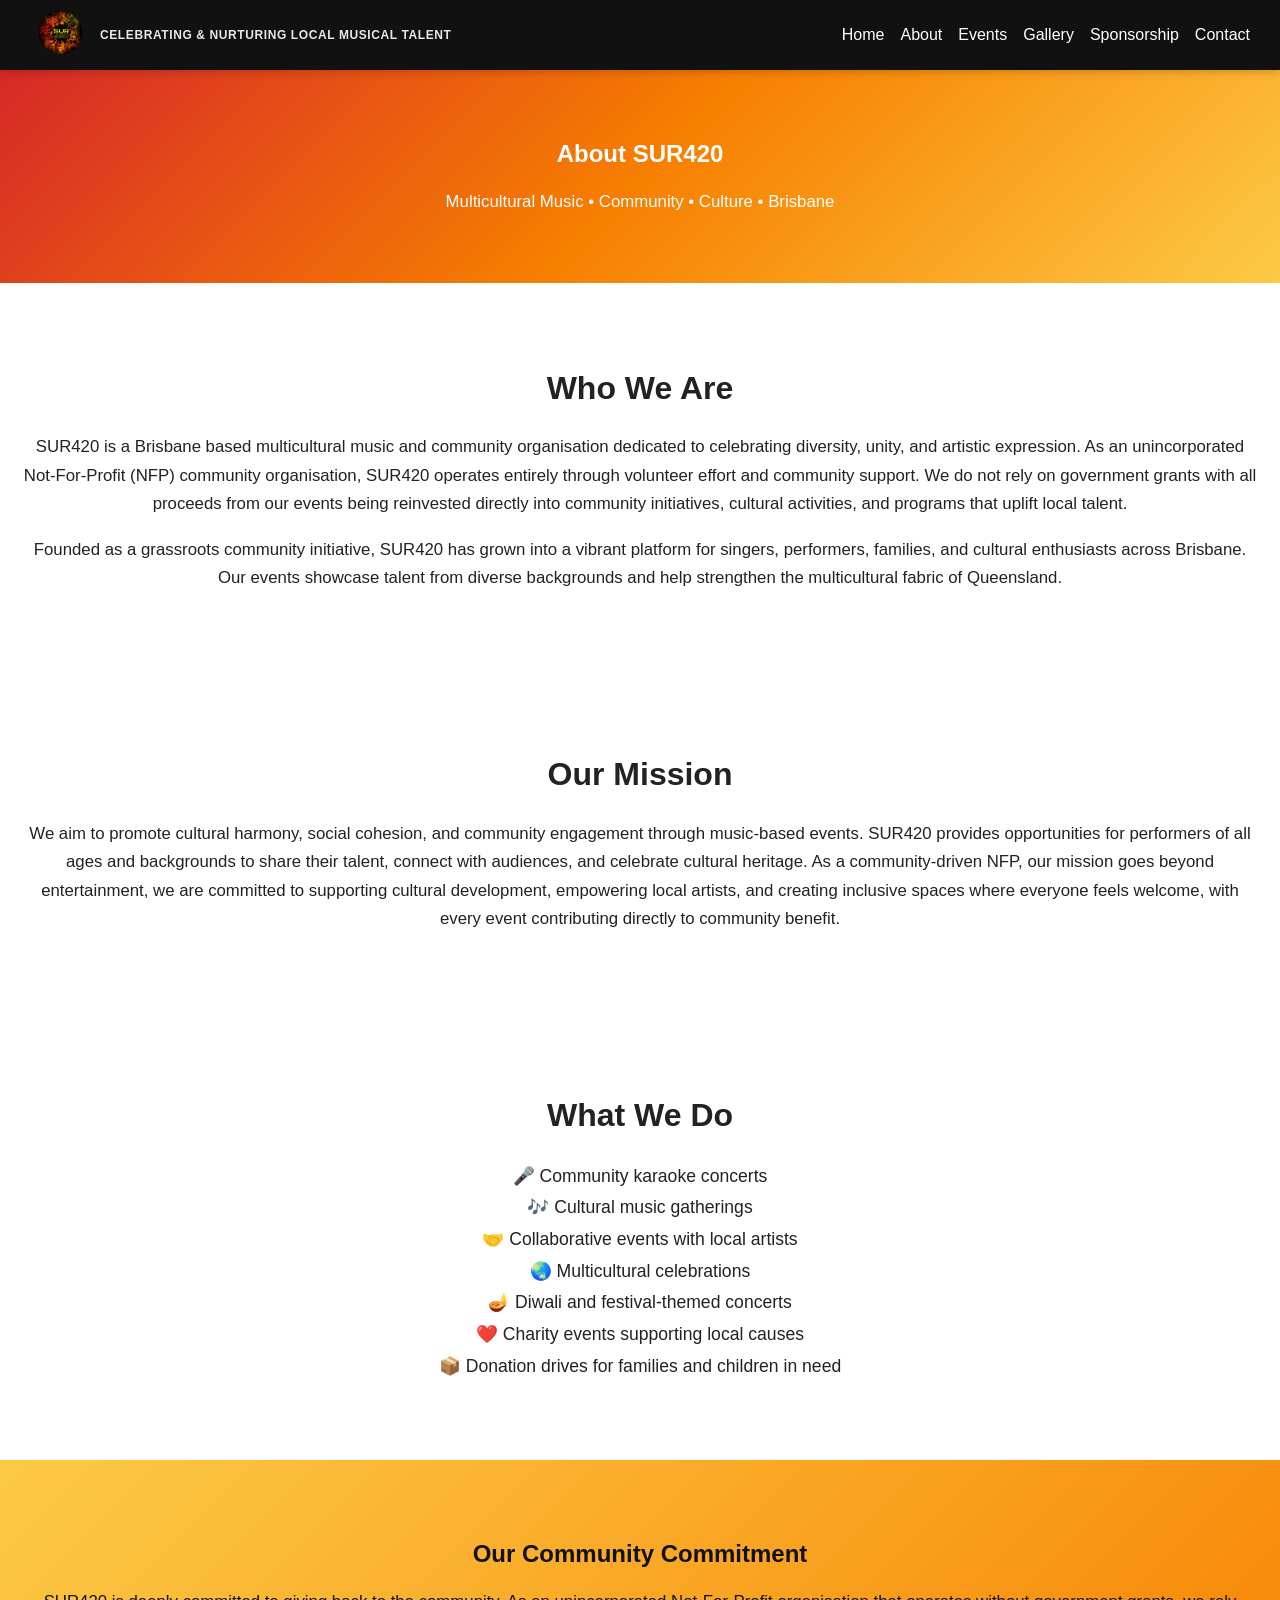
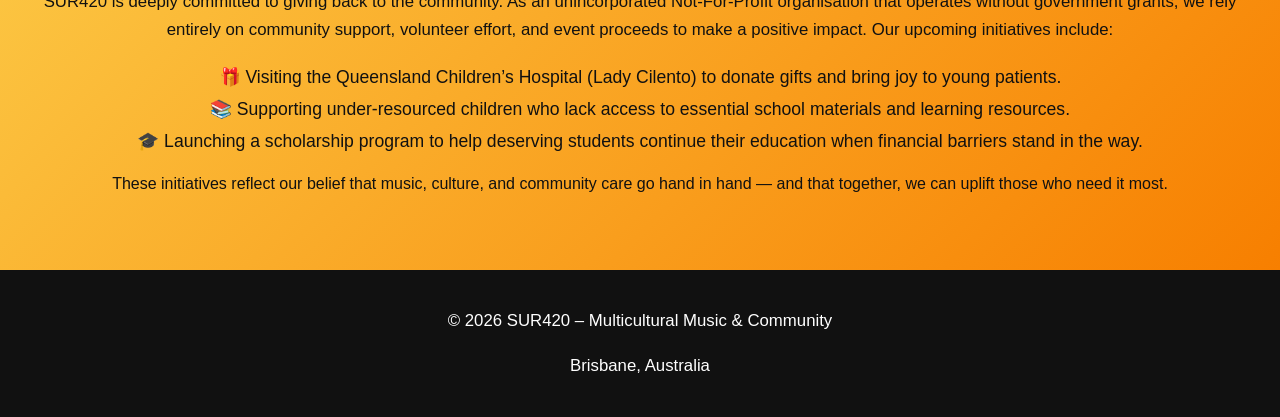
<file: about.html>
<!DOCTYPE html>
<html lang="en">
<head>
    <meta charset="UTF-8">
    <meta name="viewport" content="width=device-width, initial-scale=1.0">
    <title>About SUR420</title>
    <link rel="icon" type="image/png" href="assets/img/sur420-logo.png">
    <link rel="shortcut icon" href="assets/img/sur420-logo.png">
    <link rel="stylesheet" href="assets/css/style.css">
</head>

<body>

    <!-- Header -->
    <header class="header">
        <div class="logo-wrap">
            <div class="logo">
                <a href="index.html" class="logo-link">
                    <img src="assets/img/sur420-logo.png" alt="SUR420 Logo">
                </a>
            </div>
            <div class="tagline">Celebrating &amp; Nurturing Local Musical Talent</div>
        </div>
        <nav class="nav">
            <a href="index.html">Home</a>
            <a href="about.html">About</a>
            <a href="events.html">Events</a>
            <a href="gallery.html">Gallery</a>
            <a href="sponsorship.html">Sponsorship</a>
            <a href="contact.html">Contact</a>
        </nav>
    </header>

    <!-- Hero -->
    <section class="hero hero-small">
        <h1>About SUR420</h1>
        <p>Multicultural Music • Community • Culture • Brisbane</p>
    </section>

    <!-- Main Content -->
    <section class="section-light">
        <h2>Who We Are</h2>
        <p>
            SUR420 is a Brisbane based multicultural music and community organisation dedicated to celebrating diversity, unity, and artistic expression. As an unincorporated Not‑For‑Profit (NFP) community organisation, SUR420 operates entirely through volunteer effort and community support. We do not rely on government grants with all proceeds from our events being reinvested directly into community initiatives, cultural activities, and programs that uplift local talent.
        </p>
        <p>
            Founded as a grassroots community initiative, SUR420 has grown into a vibrant platform for singers, performers, families, and cultural enthusiasts across Brisbane. Our events showcase talent from diverse backgrounds and help strengthen the multicultural fabric of Queensland.
        </p>
    </section>

    <section class="section-light">
        <h2>Our Mission</h2>
        <p>
            We aim to promote cultural harmony, social cohesion, and community engagement through music-based events. SUR420 provides opportunities for performers of all ages and backgrounds to share their talent, connect with audiences, and celebrate cultural heritage.

            As a community-driven NFP, our mission goes beyond entertainment, we are committed to supporting cultural development, empowering local artists, and creating inclusive spaces where everyone feels welcome, with every event contributing directly to community benefit.
        </p>
    </section>

    <section class="section-light">
        <h2>What We Do</h2>
        <ul class="about-list">
            <li>🎤 Community karaoke concerts</li>
            <li>🎶 Cultural music gatherings</li>
            <li>🤝 Collaborative events with local artists</li>
            <li>🌏 Multicultural celebrations</li>
            <li>🪔 Diwali and festival-themed concerts</li>
            <li>❤️ Charity events supporting local causes</li>
            <li>📦 Donation drives for families and children in need</li>
        </ul>
    </section>

    <section class="section-gradient">
        <h2>Our Community Commitment</h2>
        <p>
            SUR420 is deeply committed to giving back to the community. As an unincorporated Not‑For‑Profit organisation that operates without government grants, we rely entirely on community support, volunteer effort, and event proceeds to make a positive impact.

            Our upcoming initiatives include:
            <ul class="about-list">
            <li>🎁 Visiting the Queensland Children’s Hospital (Lady Cilento) to donate gifts and bring joy to young patients.</li>
            <li>📚 Supporting under‑resourced children who lack access to essential school materials and learning resources.</li>
            <li>🎓 Launching a scholarship program to help deserving students continue their education when financial barriers stand in the way.</li>
        </ul>
            
            These initiatives reflect our belief that music, culture, and community care go hand in hand — and that together, we can uplift those who need it most.
        </p>
    </section>

    <!-- Footer -->
    <footer class="footer">
        <p>© 2026 SUR420 – Multicultural Music & Community</p>
        <p>Brisbane, Australia</p>
    </footer>

</body>
</html>
</file>
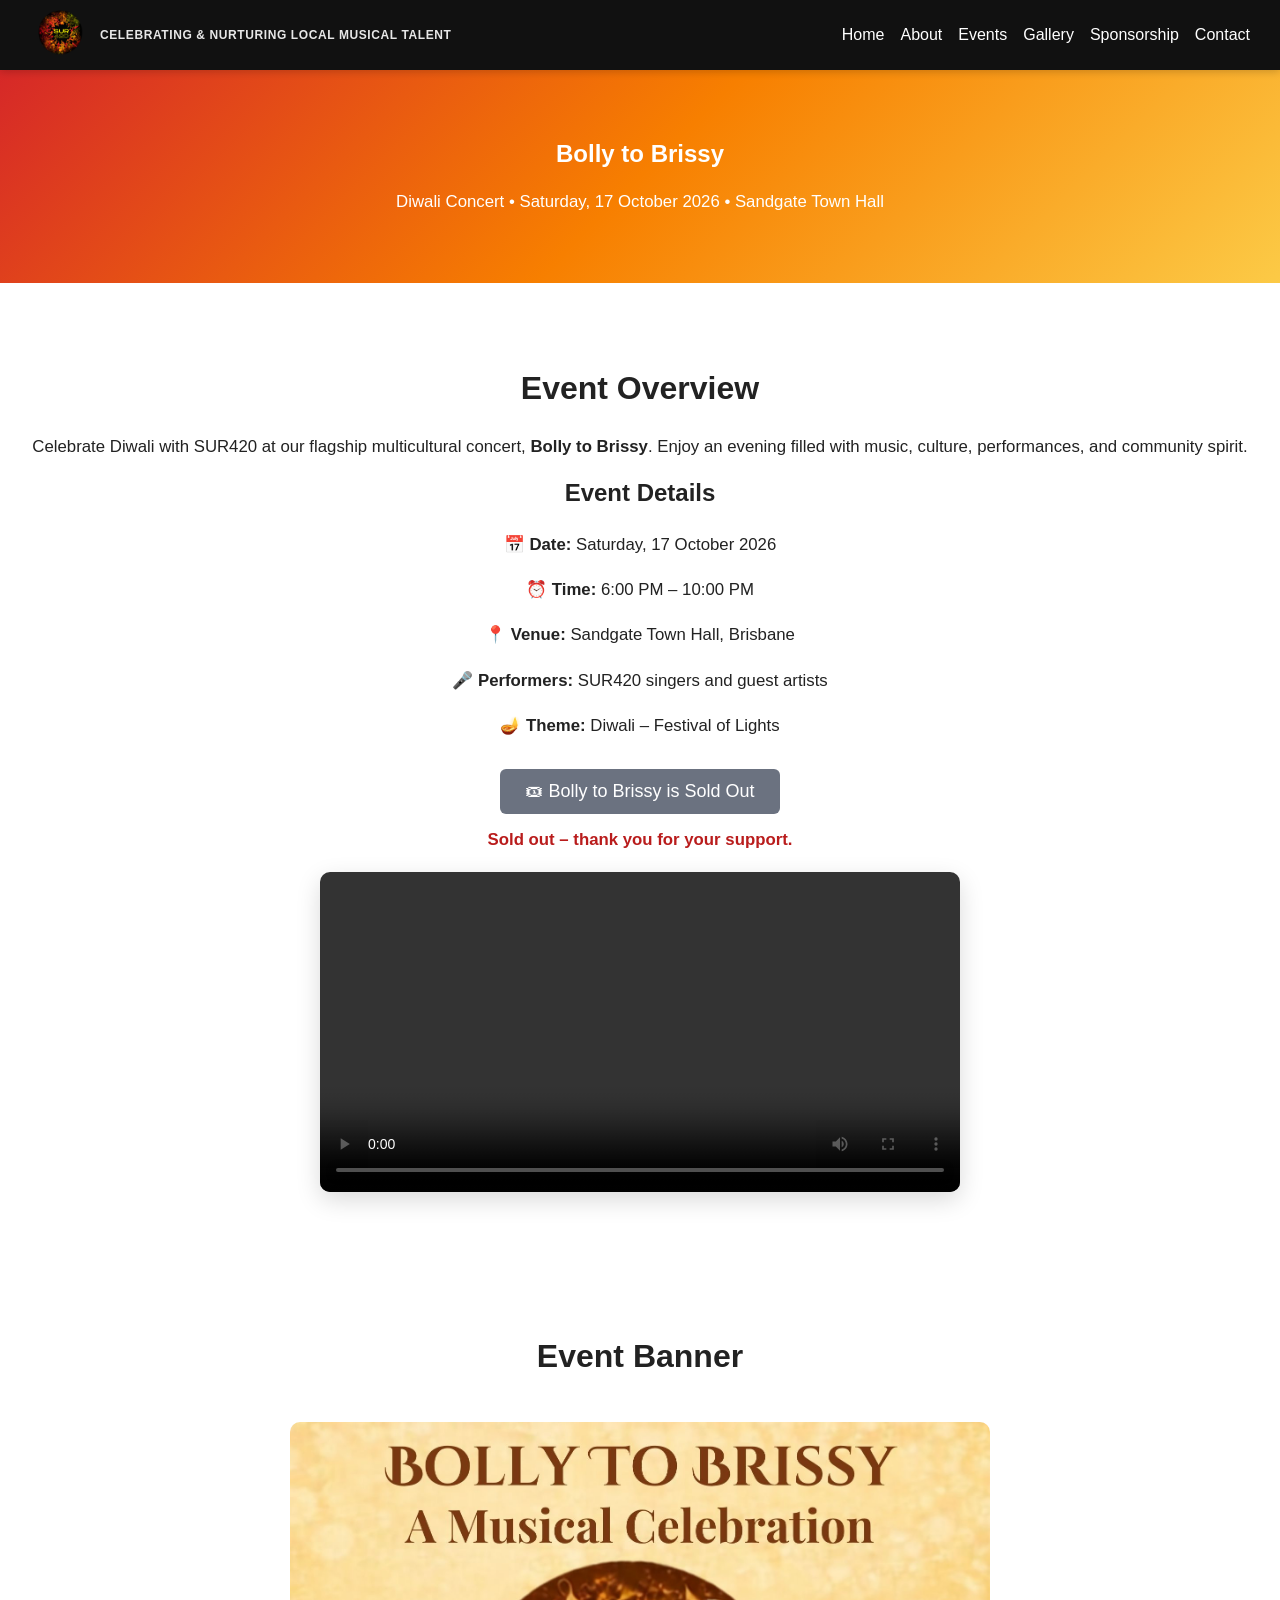
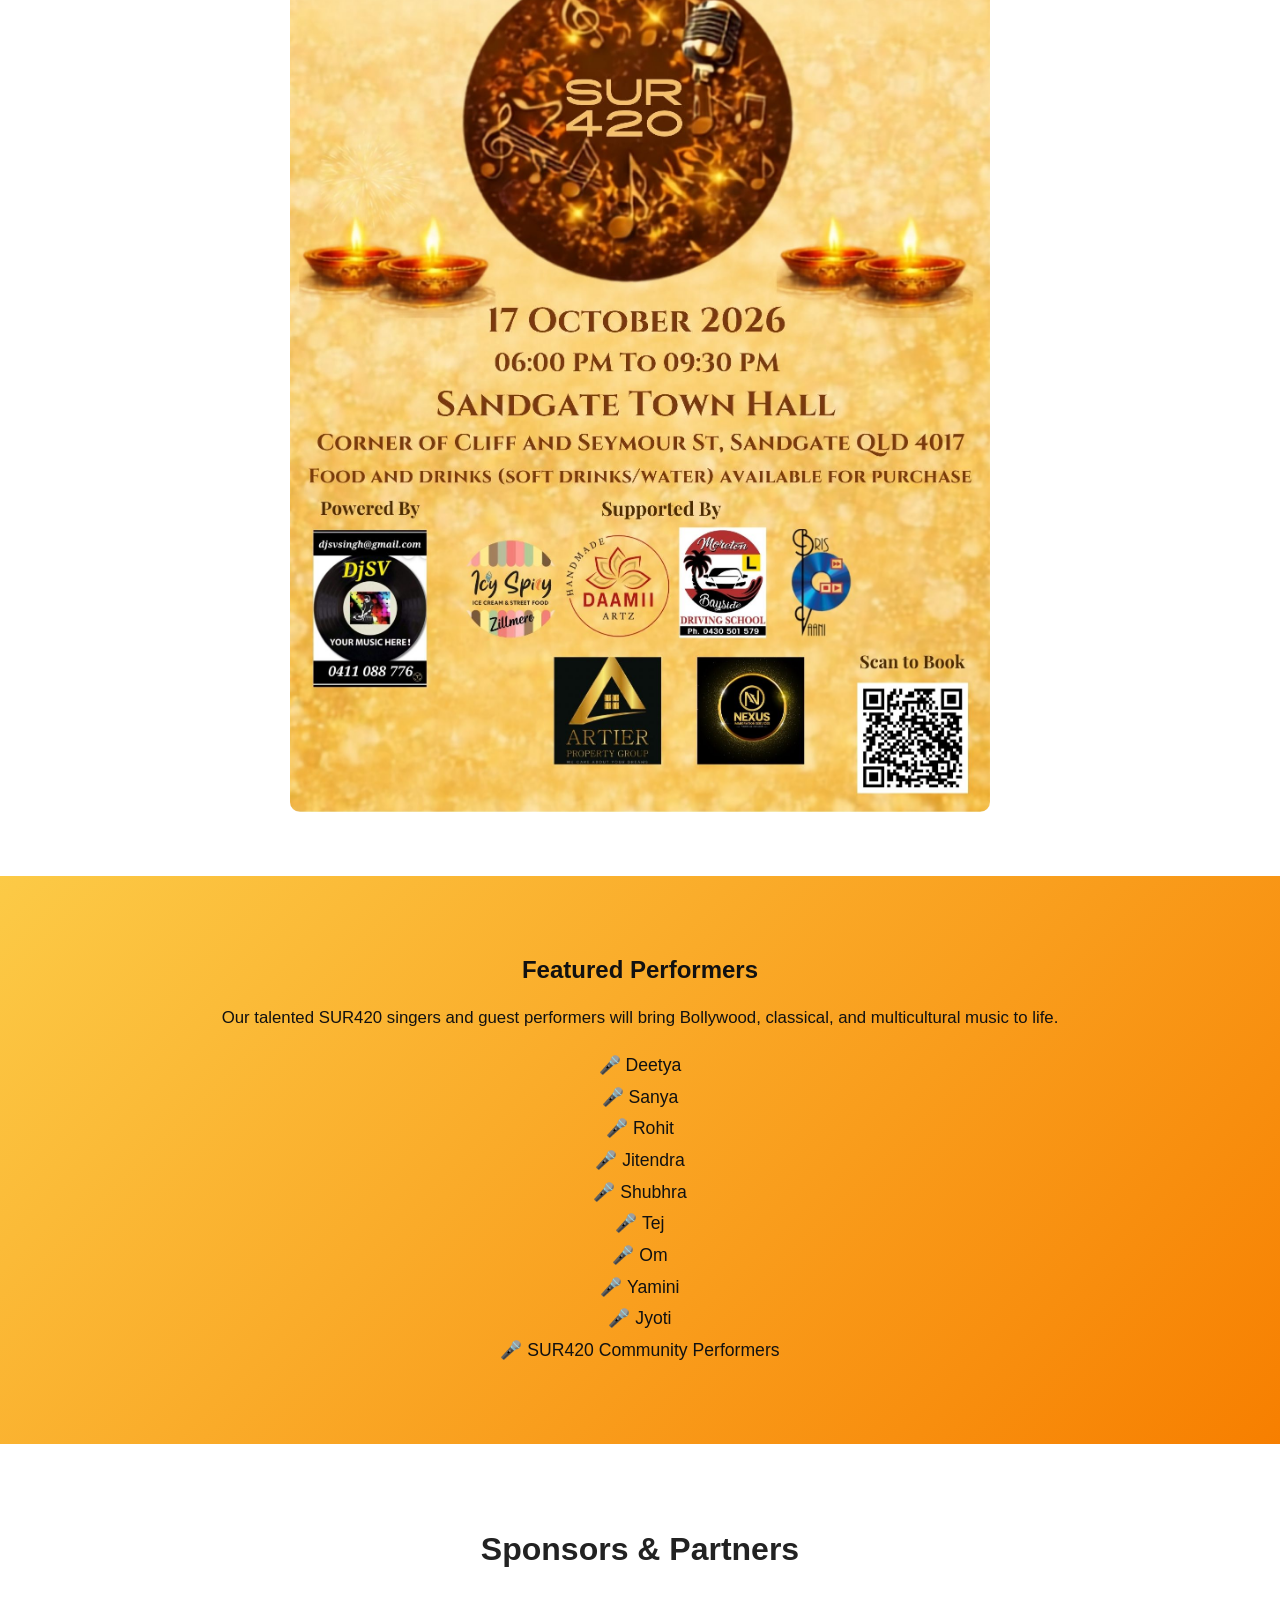
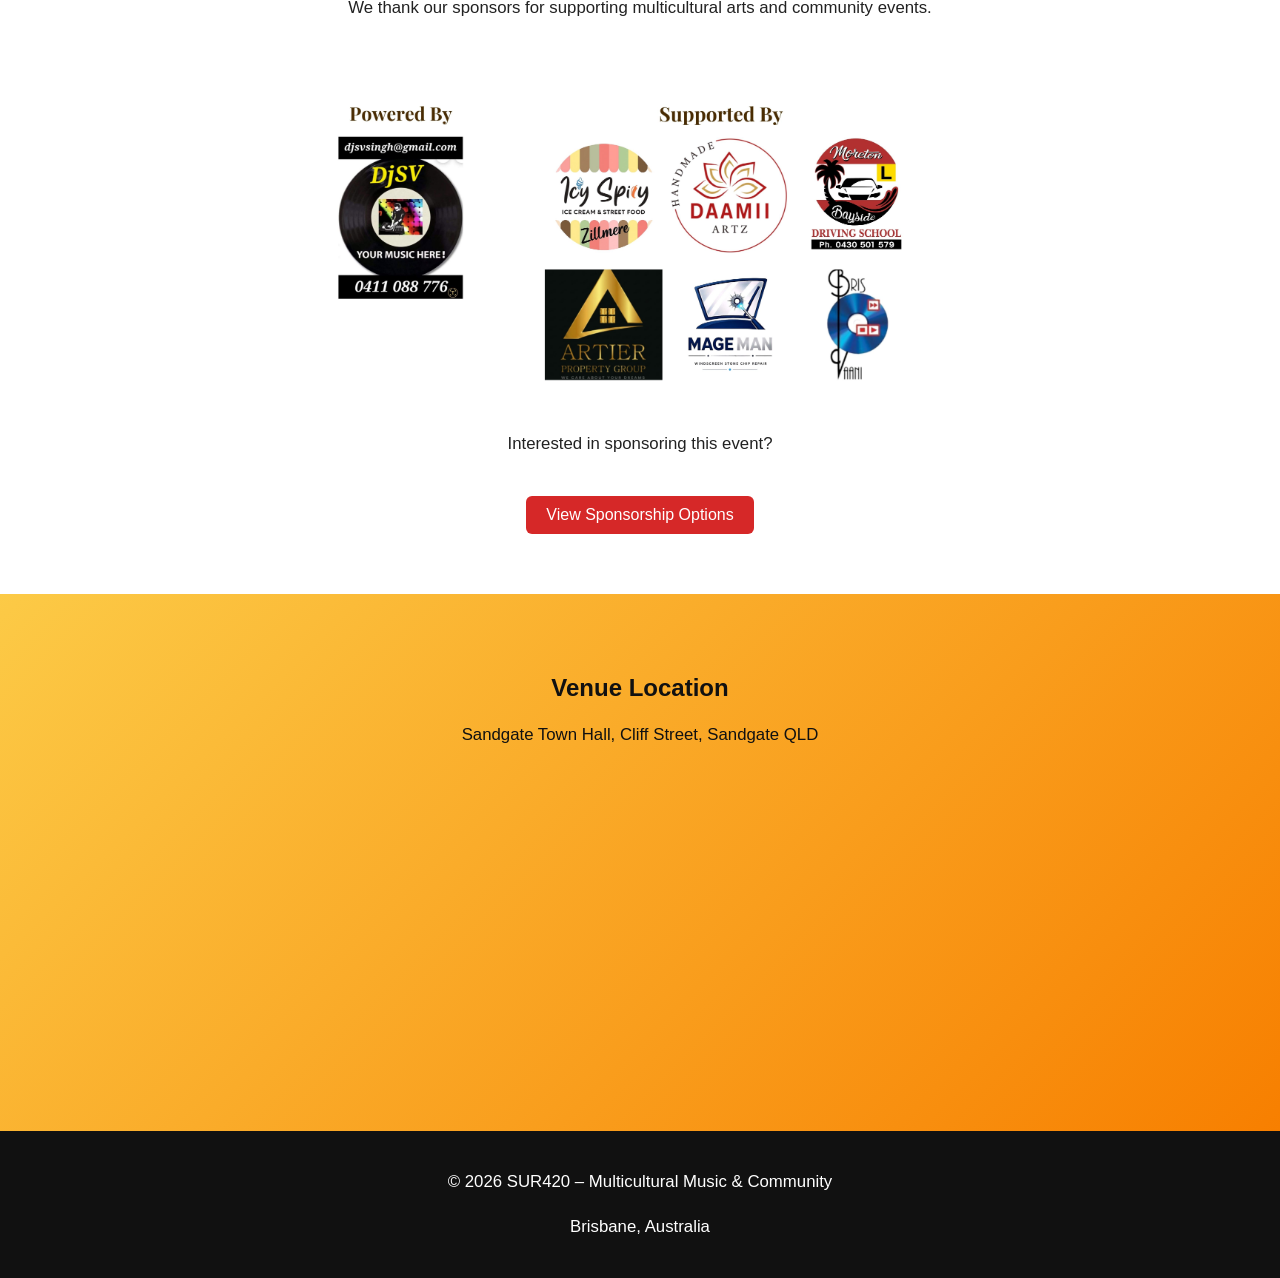
<file: bollytobrissy.html>
<!DOCTYPE html>
<html lang="en">
<head>
    <meta charset="UTF-8">
    <meta name="viewport" content="width=device-width, initial-scale=1.0">
    <title>Bolly to Brissy – Diwali Concert 2026</title>
    <link rel="icon" type="image/png" href="assets/img/sur420-logo.png">
    <link rel="shortcut icon" href="assets/img/sur420-logo.png">
    <link rel="stylesheet" href="assets/css/style.css">
</head>

<body>

    <!-- Header -->
    <header class="header">
        <div class="logo-wrap">
            <div class="logo">
                <a href="index.html" class="logo-link">
                    <img src="assets/img/sur420-logo.png" alt="SUR420 Logo">
                </a>
            </div>
            <div class="tagline">Celebrating &amp; Nurturing Local Musical Talent</div>
        </div>
        <nav class="nav">
            <a href="index.html">Home</a>
            <a href="about.html">About</a>
            <a href="events.html">Events</a>
            <a href="gallery.html">Gallery</a>
            <a href="sponsorship.html">Sponsorship</a>
            <a href="contact.html">Contact</a>
        </nav>
    </header>

    <!-- Hero -->
    <section class="hero hero-small">
        <h1>Bolly to Brissy</h1>
        <p>Diwali Concert • Saturday, 17 October 2026 • Sandgate Town Hall</p>
    </section>

    <!-- Event Details -->
    <section class="section-light">
        <h2>Event Overview</h2>
        <p>
            Celebrate Diwali with SUR420 at our flagship multicultural concert, 
            <strong>Bolly to Brissy</strong>. Enjoy an evening filled with music, culture, 
            performances, and community spirit.
        </p>

        <div class="event-card">
            <h3>Event Details</h3>
            <p>📅 <strong>Date:</strong> Saturday, 17 October 2026</p>
            <p>⏰ <strong>Time:</strong> 6:00 PM – 10:00 PM</p>
            <p>📍 <strong>Venue:</strong> Sandgate Town Hall, Brisbane</p>
            <p>🎤 <strong>Performers:</strong> SUR420 singers and guest artists</p>
            <p>🪔 <strong>Theme:</strong> Diwali – Festival of Lights</p>

            <a href="https://www.eventbookings.com/b/event/bolly-to-brissy" class="cta-button" style="background: #6b7280; cursor: default; pointer-events: none;">
                🎟 Bolly to Brissy is Sold Out
            </a>
            <p style="margin-top: 0.75rem; font-weight: 600; color: #b91c1c;">
                Sold out – thank you for your support.
            </p>
            <div class="sold-out-video">
                <video controls playsinline preload="metadata">
                    <source src="assets/videos/Sold Out Reel Video.mp4" type="video/mp4">
                    Your browser does not support the video tag.
                </video>
            </div>
        </div>
    </section>

    <!-- Banner Image -->
    <section class="section-light">
        <h2>Event Banner</h2>
        <img src="assets/img/bolly-banner.jpg" alt="Bolly to Brissy Banner" class="event-banner">
        
    </section>

    <!-- Performers -->
    <section class="section-gradient">
        <h2>Featured Performers</h2>
        <p>Our talented SUR420 singers and guest performers will bring Bollywood, classical, 
           and multicultural music to life.</p>

        <ul class="about-list">
            <li>🎤 Deetya</li>
            <li>🎤 Sanya</li>
            <li>🎤 Rohit</li>
            <li>🎤 Jitendra</li>
            <li>🎤 Shubhra</li>
            <li>🎤 Tej</li>
            <li>🎤 Om</li>
            <li>🎤 Yamini</li>
            <li>🎤 Jyoti</li>
            <li>🎤 SUR420 Community Performers</li>
        </ul>
    </section>

    <!-- Sponsors -->
    <section class="section-light">
        <h2>Sponsors & Partners</h2>
        <p>We thank our sponsors for supporting multicultural arts and community events.</p>
        <img src="assets/img/Sponsors.jpg" alt="Sponsors" class="event-banner">

        <div class="event-card">
            <p>Interested in sponsoring this event?</p>
            <a href="sponsorship.html" class="link-button">View Sponsorship Options</a>
        </div>
    </section>

    <!-- Venue Map -->
    <section class="section-gradient">
        <h2>Venue Location</h2>
        <p>Sandgate Town Hall, Cliff Street, Sandgate QLD</p>

        <div class="video-container">
            <iframe 
                width="100%" height="300"
                frameborder="0" style="border:0"
                src="https://www.google.com/maps?q=Sandgate+Town+Hall+Cliff+Street+Sandgate+QLD&output=embed"
                allowfullscreen>
            </iframe>
        </div>

    </section>

    <!-- Footer -->
    <footer class="footer">
        <p>© 2026 SUR420 – Multicultural Music & Community</p>
        <p>Brisbane, Australia</p>
    </footer>

</body>
</html>
</file>
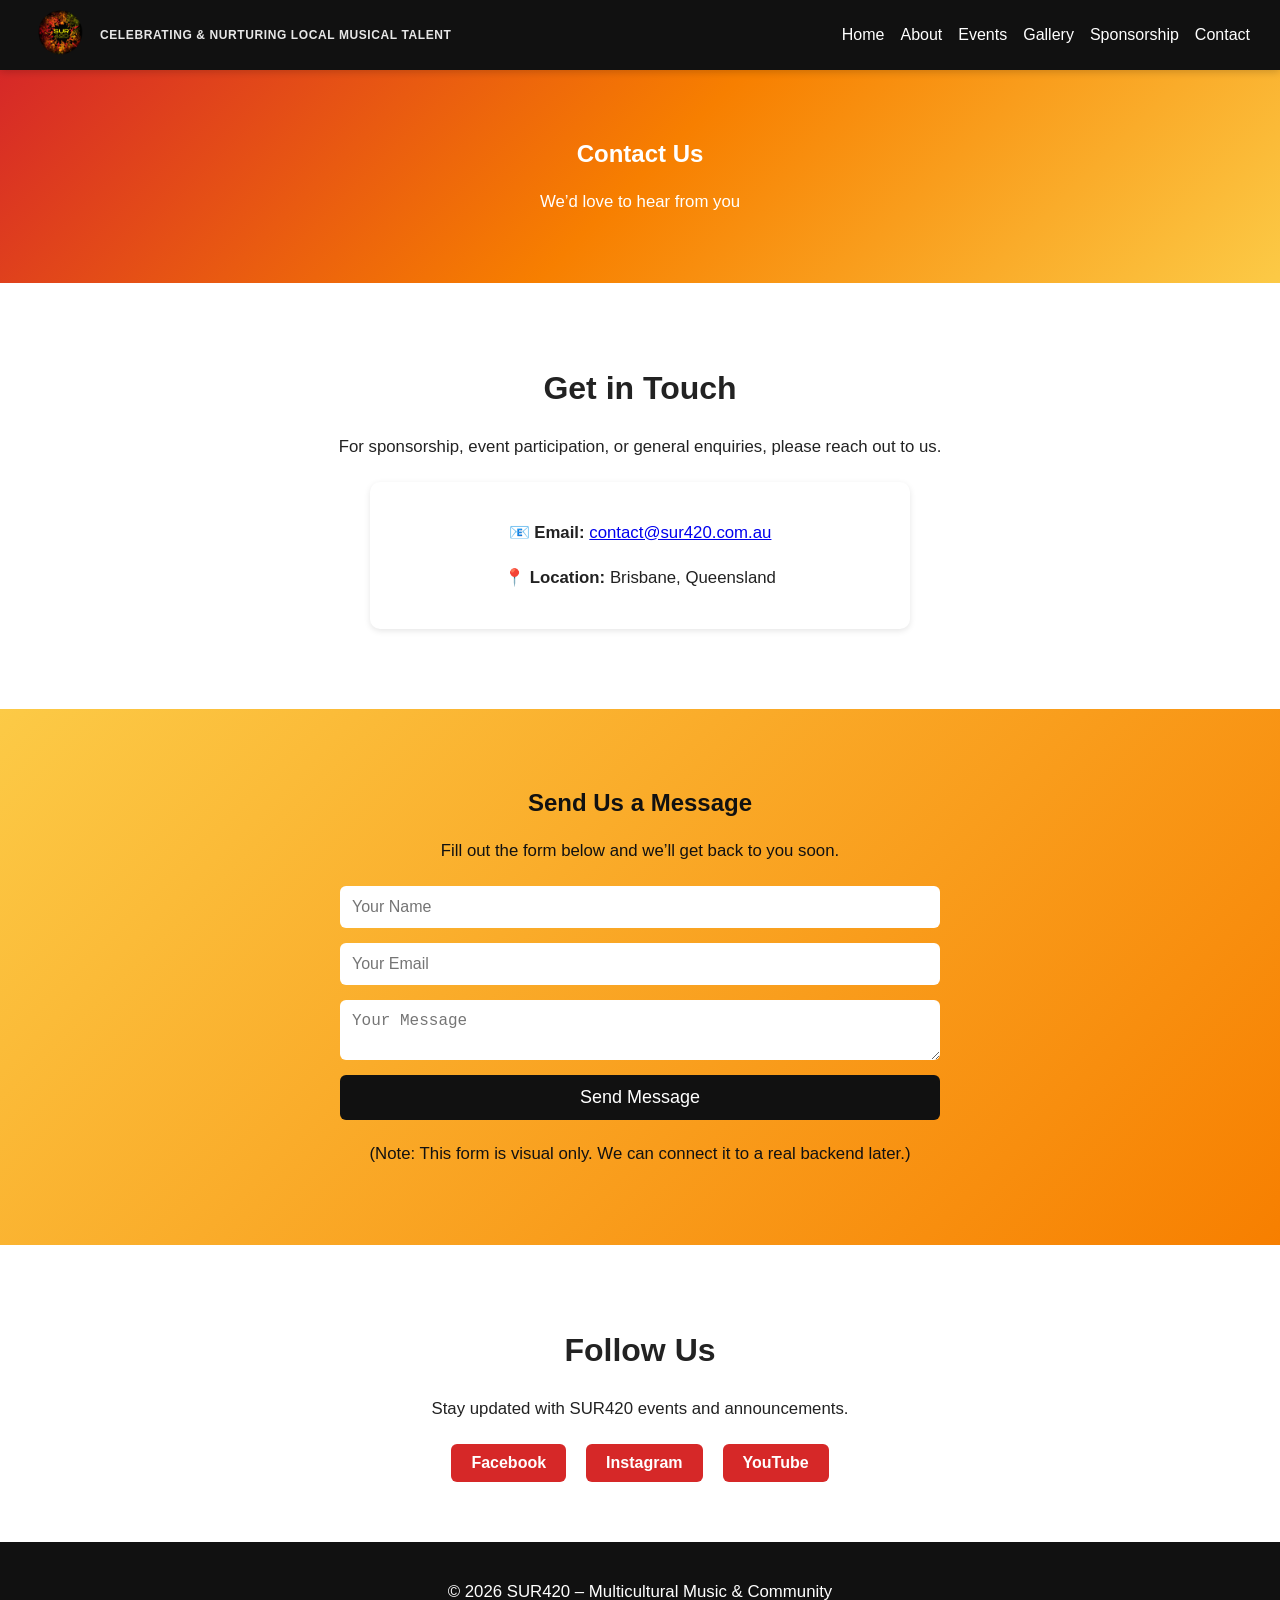
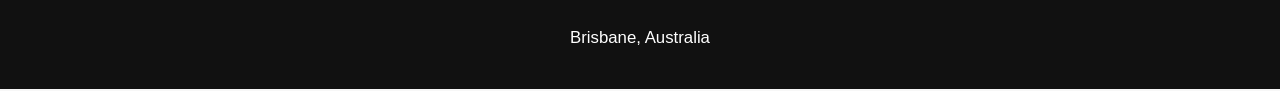
<file: contact.html>
<!DOCTYPE html>
<html lang="en">
<head>
    <meta charset="UTF-8">
    <meta name="viewport" content="width=device-width, initial-scale=1.0">
    <title>Contact SUR420</title>
    <link rel="icon" type="image/png" href="assets/img/sur420-logo.png">
    <link rel="shortcut icon" href="assets/img/sur420-logo.png">
    <link rel="stylesheet" href="assets/css/style.css">
</head>

<body>

    <!-- Header -->
    <header class="header">
        <div class="logo-wrap">
            <div class="logo">
                <a href="index.html" class="logo-link">
                    <img src="assets/img/sur420-logo.png" alt="SUR420 Logo">
                </a>
            </div>
            <div class="tagline">Celebrating &amp; Nurturing Local Musical Talent</div>
        </div>
        <nav class="nav">
            <a href="index.html">Home</a>
            <a href="about.html">About</a>
            <a href="events.html">Events</a>
            <a href="gallery.html">Gallery</a>
            <a href="sponsorship.html">Sponsorship</a>
            <a href="contact.html">Contact</a>
        </nav>
    </header>

    <!-- Hero -->
    <section class="hero hero-small">
        <h1>Contact Us</h1>
        <p>We’d love to hear from you</p>
    </section>

    <!-- Contact Details -->
    <section class="section-light">
        <h2>Get in Touch</h2>
        <p>
            For sponsorship, event participation, or general enquiries, please reach out to us.
        </p>

        <div class="contact-card">
            <p>📧 <strong>Email:</strong> <a href="mailto:contact@sur420.com.au">contact@sur420.com.au</a></p>
            <p>📍 <strong>Location:</strong> Brisbane, Queensland</p>
        </div>
    </section>

    <!-- Contact Form -->
    <section class="section-gradient">
        <h2>Send Us a Message</h2>
        <p>Fill out the form below and we’ll get back to you soon.</p>

        <form class="contact-form" action="mailto:contact@sur420.com.au" method="post" enctype="text/plain">
            <input type="text" name="name" placeholder="Your Name" required>
            <input type="email" name="email" placeholder="Your Email" required>
            <textarea name="message" placeholder="Your Message" required></textarea>
            <button type="submit">Send Message</button>
        </form>

        <p style="margin-top: 10px;">
            (Note: This form is visual only. We can connect it to a real backend later.)
        </p>
    </section>

    <!-- Social Links -->
    <section class="section-light">
        <h2>Follow Us</h2>
        <p>Stay updated with SUR420 events and announcements.</p>

        <div class="social-links">
            <a href="https://www.facebook.com/SUR420.Au" class="social-icon">Facebook</a>
            <a href="https://www.instagram.com/sur420.au" class="social-icon">Instagram</a>
            <a href="https://www.youtube.com/@SUR420Family" class="social-icon">YouTube</a>
        </div>

      </section>

    <!-- Footer -->
    <footer class="footer">
        <p>© 2026 SUR420 – Multicultural Music & Community</p>
        <p>Brisbane, Australia</p>
    </footer>

</body>
</html>
</file>
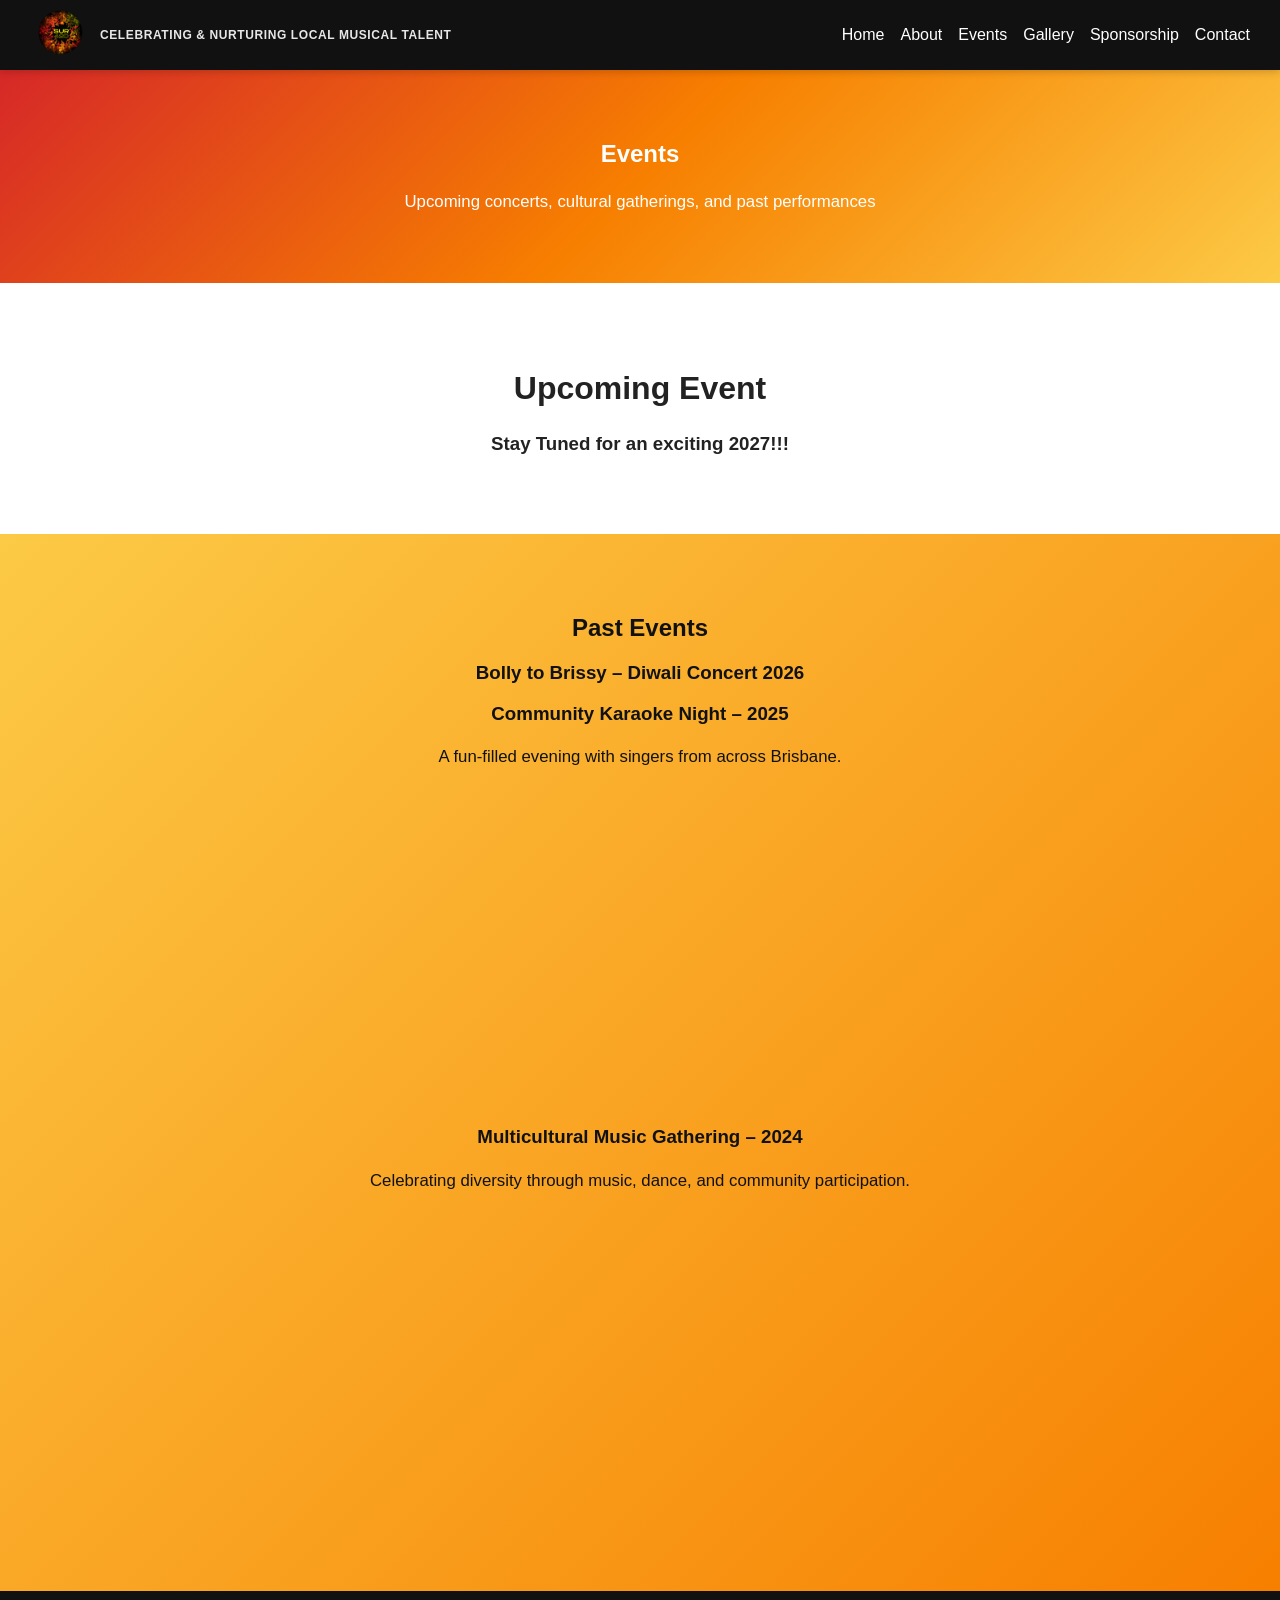
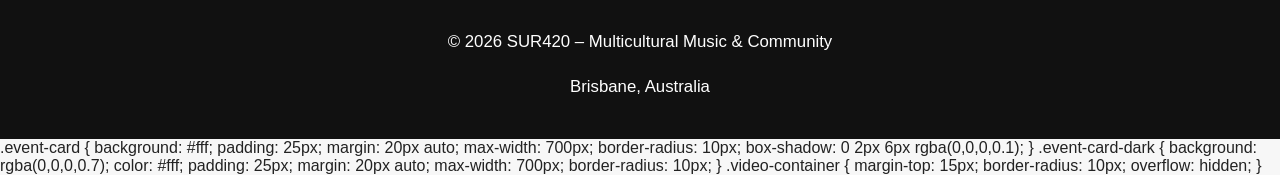
<file: events.html>
<!DOCTYPE html>
<html lang="en">
<head>
    <meta charset="UTF-8">
    <meta name="viewport" content="width=device-width, initial-scale=1.0">
    <title>SUR420 Events</title>
    <link rel="icon" type="image/png" href="assets/img/sur420-logo.png">
    <link rel="shortcut icon" href="assets/img/sur420-logo.png">
    <link rel="stylesheet" href="assets/css/style.css">
</head>

<body>

    <!-- Header -->
    <header class="header">
        <div class="logo-wrap">
            <div class="logo">
                <a href="index.html" class="logo-link">
                    <img src="assets/img/sur420-logo.png" alt="SUR420 Logo">
                </a>
            </div>
            <div class="tagline">Celebrating &amp; Nurturing Local Musical Talent</div>
        </div>
        <nav class="nav">
            <a href="index.html">Home</a>
            <a href="about.html">About</a>
            <a href="events.html">Events</a>
            <a href="gallery.html">Gallery</a>
            <a href="sponsorship.html">Sponsorship</a>
            <a href="contact.html">Contact</a>
        </nav>
    </header>

    <!-- Hero -->
    <section class="hero hero-small">
        <h1>Events</h1>
        <p>Upcoming concerts, cultural gatherings, and past performances</p>
    </section>

    <!-- Upcoming Events -->
    <section class="section-light">
        <h2>Upcoming Event</h2>
        <h3>Stay Tuned for an exciting 2027!!!</h3>
    </section>

    <!-- Past Events -->
    <section class="section-gradient">
        <h2>Past Events</h2>

        <div class="event-card-dark">
            <h3>Bolly to Brissy – Diwali Concert 2026</h3>

            <h3>Community Karaoke Night – 2025</h3>
            <p>A fun-filled evening with singers from across Brisbane.</p>

            <!-- Example YouTube embed -->
            <div class="video-container">
                <iframe width="100%" height="315" 
                    src="https://www.youtube.com/embed/VIDEO_ID_HERE" 
                    title="YouTube video" frameborder="0" allowfullscreen>
                </iframe>
            </div>
        </div>

        <div class="event-card-dark">
            <h3>Multicultural Music Gathering – 2024</h3>
            <p>Celebrating diversity through music, dance, and community participation.</p>

            <!-- Another video embed -->
            <div class="video-container">
                <iframe width="100%" height="315" 
                    src="https://www.youtube.com/embed/VIDEO_ID_HERE" 
                    title="YouTube video" frameborder="0" allowfullscreen>
                </iframe>
            </div>
        </div>
    </section>

    <!-- Footer -->
    <footer class="footer">
        <p>© 2026 SUR420 – Multicultural Music & Community</p>
        <p>Brisbane, Australia</p>
    </footer>
.event-card {
    background: #fff;
    padding: 25px;
    margin: 20px auto;
    max-width: 700px;
    border-radius: 10px;
    box-shadow: 0 2px 6px rgba(0,0,0,0.1);
}

.event-card-dark {
    background: rgba(0,0,0,0.7);
    color: #fff;
    padding: 25px;
    margin: 20px auto;
    max-width: 700px;
    border-radius: 10px;
}

.video-container {
    margin-top: 15px;
    border-radius: 10px;
    overflow: hidden;
}
</body>
</html>
</file>
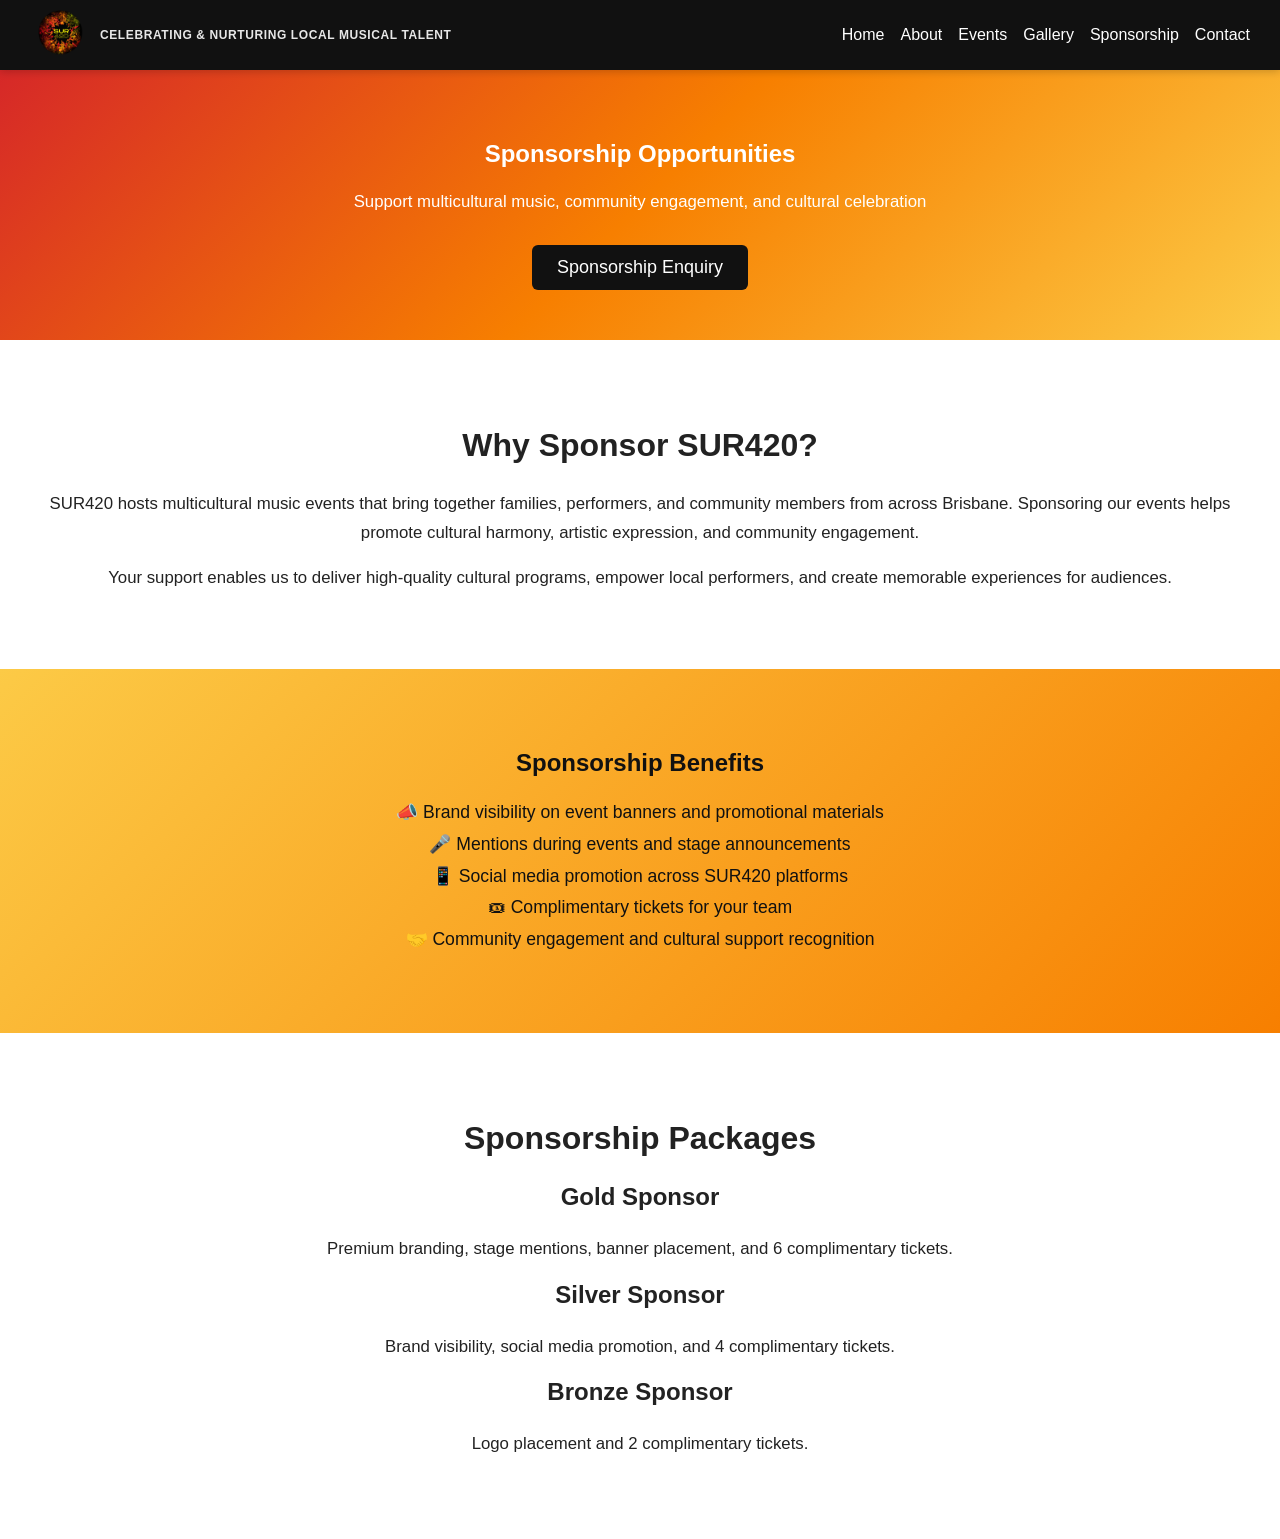
<file: sponsorship.html>
<!DOCTYPE html>
<html lang="en">
<head>
    <meta charset="UTF-8">
    <meta name="viewport" content="width=device-width, initial-scale=1.0">
    <title>SUR420 Sponsorship</title>
    <link rel="icon" type="image/png" href="assets/img/sur420-logo.png">
    <link rel="shortcut icon" href="assets/img/sur420-logo.png">
    <link rel="stylesheet" href="assets/css/style.css">
</head>

<body>

    <!-- Header -->
    <header class="header">
        <div class="logo-wrap">
            <div class="logo">
                <a href="index.html" class="logo-link">
                    <img src="assets/img/sur420-logo.png" alt="SUR420 Logo">
                </a>
            </div>
            <div class="tagline">Celebrating &amp; Nurturing Local Musical Talent</div>
        </div>
        <nav class="nav">
            <a href="index.html">Home</a>
            <a href="about.html">About</a>
            <a href="events.html">Events</a>
            <a href="gallery.html">Gallery</a>
            <a href="sponsorship.html">Sponsorship</a>
            <a href="contact.html">Contact</a>
        </nav>
    </header>

    <!-- Hero -->
    <section class="hero hero-small">
        <h1>Sponsorship Opportunities</h1>
        <p>Support multicultural music, community engagement, and cultural celebration</p>
        <a href="mailto:contact@sur420.com.au" class="cta-button">Sponsorship Enquiry</a>
    </section>

    <!-- Why Sponsor -->
    <section class="section-light">
        <h2>Why Sponsor SUR420?</h2>
        <p>
            SUR420 hosts multicultural music events that bring together families, performers, 
            and community members from across Brisbane. Sponsoring our events helps promote 
            cultural harmony, artistic expression, and community engagement.
        </p>
        <p>
            Your support enables us to deliver high-quality cultural programs, empower local 
            performers, and create memorable experiences for audiences.
        </p>
    </section>

    <!-- Sponsorship Benefits -->
    <section class="section-gradient">
        <h2>Sponsorship Benefits</h2>
        <ul class="about-list">
            <li>📣 Brand visibility on event banners and promotional materials</li>
            <li>🎤 Mentions during events and stage announcements</li>
            <li>📱 Social media promotion across SUR420 platforms</li>
            <li>🎟 Complimentary tickets for your team</li>
            <li>🤝 Community engagement and cultural support recognition</li>
        </ul>
    </section>

    <!-- Sponsorship Packages -->
    <section class="section-light">
        <h2>Sponsorship Packages</h2>

        <div class="event-card">
            <h3>Gold Sponsor</h3>
            <p>Premium branding, stage mentions, banner placement, and 6 complimentary tickets.</p>
        </div>

        <div class="event-card">
            <h3>Silver Sponsor</h3>
            <p>Brand visibility, social media promotion, and 4 complimentary tickets.</p>
        </div>

        <div class="event-card">
            <h3>Bronze Sponsor</h3>
            <p>Logo placement and 2 complimentary tickets.</p>
        </div>

        <p style="margin-top: 20px;">
</file>
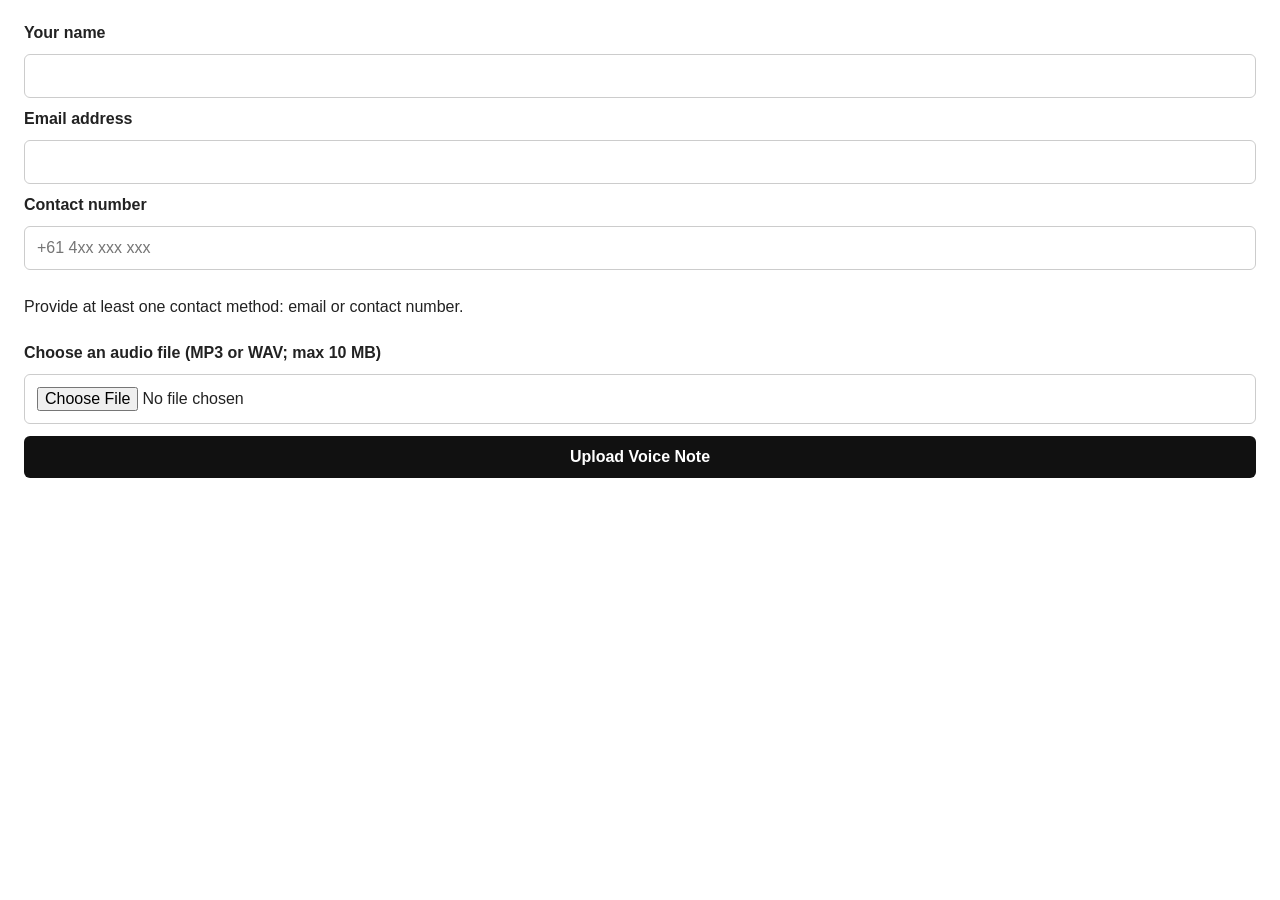
<file: google-apps-script/Upload.html>
<!DOCTYPE html>
<html>
  <head>
    <base target="_top">
    <meta name="viewport" content="width=device-width, initial-scale=1">
    <style>
      body {
        margin: 0;
        padding: 24px;
        color: #222;
        font-family: Arial, sans-serif;
      }

      form {
        display: flex;
        flex-direction: column;
        gap: 12px;
      }

      label {
        font-weight: 600;
      }

      input,
      button {
        box-sizing: border-box;
        width: 100%;
        padding: 12px;
        border: 1px solid #ccc;
        border-radius: 6px;
        font: inherit;
      }

      button {
        border: 0;
        background: #111;
        color: #fff;
        cursor: pointer;
        font-weight: 600;
      }

      button:disabled {
        cursor: wait;
        opacity: 0.65;
      }

      .honeypot {
        position: absolute;
        left: -9999px;
      }

      #status {
        min-height: 1.5em;
        margin: 4px 0 0;
      }
    </style>
  </head>
  <body>
    <form id="voice-note-form">
      <label for="name">Your name</label>
      <input id="name" name="name" type="text" maxlength="100" required>

      <label for="email">Email address</label>
      <input id="email" name="email" type="email" maxlength="254" autocomplete="email">

      <label for="phone">Contact number</label>
      <input id="phone" name="phone" type="tel" maxlength="25" autocomplete="tel" placeholder="+61 4xx xxx xxx">
      <p>Provide at least one contact method: email or contact number.</p>

      <label for="voiceNote">Choose an audio file (MP3 or WAV; max 10 MB)</label>
      <input id="voiceNote" name="voiceNote" type="file" accept=".mp3,.wav,audio/mpeg,audio/wav" required>

      <input class="honeypot" name="website" type="text" tabindex="-1" autocomplete="off" aria-hidden="true">

      <button id="submit-button" type="submit">Upload Voice Note</button>
      <p id="status" role="status" aria-live="polite"></p>
    </form>

    <script>
      const form = document.getElementById('voice-note-form');
      const submitButton = document.getElementById('submit-button');
      const status = document.getElementById('status');
      const emailInput = document.getElementById('email');
      const phoneInput = document.getElementById('phone');

      function validateContactMethods() {
        const missingContact = !emailInput.value.trim() && !phoneInput.value.trim();
        const message = missingContact ? 'Enter an email address or contact number.' : '';
        emailInput.setCustomValidity(message);
        phoneInput.setCustomValidity(message);
      }

      emailInput.addEventListener('input', validateContactMethods);
      phoneInput.addEventListener('input', validateContactMethods);
      validateContactMethods();

      form.addEventListener('submit', function (event) {
        event.preventDefault();
        submitButton.disabled = true;
        status.textContent = 'Uploading your voice note...';

        google.script.run
          .withSuccessHandler(function (result) {
            form.reset();
            validateContactMethods();
            status.textContent = result.notificationSent
              ? result.message
              : result.message + ' The upload was saved, but the notification email could not be sent. Please contact SUR420 directly.';
            submitButton.disabled = false;
          })
          .withFailureHandler(function (error) {
            status.textContent = error.message || 'The upload failed. Please try again.';
            submitButton.disabled = false;
          })
          .uploadVoiceNote(form);
      });
    </script>
  </body>
</html>
</file>
<file: assets/css/style.css>
/* Global */
body {
    margin: 0;
    font-family: 'Montserrat', sans-serif;
    background: #f7f7f7;
    color: #222;
}

p {
    font-size: 1.05rem;
    line-height: 1.7;
}

/* Header */
.header {
    position: sticky;
    top: 0;
    z-index: 1000;
    background: #111;
    color: #fff;
    padding: 6px 30px;
    display: flex;
    justify-content: space-between;
    align-items: center;
    gap: 20px;
    box-shadow: 0 2px 8px rgba(0, 0, 0, 0.18);
}

.header .logo-wrap {
    display: flex;
    align-items: center;
    gap: 12px;
}

.header .logo {
    display: flex;
    align-items: center;
    font-weight: 700;
    letter-spacing: 0.04em;
}

.header .logo img {
    height: 58px;
    width: auto;
    display: block;
}

.header .tagline {
    color: #fff;
    font-size: 12px;
    font-weight: 700;
    text-transform: uppercase;
    letter-spacing: 0.05em;
    opacity: 0.9;
    white-space: nowrap;
}

.nav {
    display: flex;
    align-items: center;
    flex-wrap: wrap;
    gap: 16px;
}

.nav a {
    color: #fff;
    margin-left: 0;
    text-decoration: none;
    font-weight: 500;
}

/* Hero */
.hero {
    text-align: center;
    padding: 80px 20px;
    background: linear-gradient(135deg, #D62828, #F77F00, #FCCA46);
    color: #fff;
}

.hero-logo {
    width: 460px;
    max-width: 100%;
    margin-bottom: 20px;
}

.hero-title {
    font-size: 42px;
    font-weight: 800;
}

.hero-subtitle {
    font-size: 20px;
    margin-bottom: 30px;
}

.cta-button {
    display: inline-block;
    background: #111;
    color: #fff;
    padding: 12px 25px;
    border-radius: 6px;
    text-decoration: none;
    font-size: 18px;
    margin-top: 12px;
}

/* Light Section */
.section-light {
    background: #fff;
    padding: 60px 20px;
    text-align: center;
}

.section-light h2 {
    font-size: 32px;
}

.recordings-table-wrap {
    max-width: 800px;
    margin: 24px auto 0;
    overflow-x: auto;
}

.recordings-table {
    width: 100%;
    border-collapse: collapse;
    background: #fff;
    box-shadow: 0 8px 24px rgba(0, 0, 0, 0.08);
}

.recordings-table th,
.recordings-table td {
    padding: 14px 16px;
    border: 1px solid #ddd;
    text-align: left;
}

.recordings-table th {
    background: #111;
    color: #fff;
}

.link-button {
    display: inline-block;
    margin-top: 20px;
    padding: 10px 20px;
    background: #D62828;
    color: #fff;
    text-decoration: none;
    border-radius: 6px;
}

/* Gradient Section */
.section-gradient {
    background: linear-gradient(135deg, #FCCA46, #F77F00);
    padding: 60px 20px;
    text-align: center;
    color: #111;
}

.link-button-dark {
    display: inline-block;
    margin-top: 20px;
    padding: 10px 20px;
    background: #111;
    color: #fff;
    text-decoration: none;
    border-radius: 6px;
}

/* Social Plugins */
.facebook-plugin-section {
    padding: 60px 20px 80px;
}

.social-plugin-grid {
    display: flex;
    flex-wrap: wrap;
    justify-content: center;
    gap: 24px;
    margin-top: 28px;
    align-items: start;
}

.social-plugin-card {
    flex: 1 1 320px;
    max-width: 420px;
    width: 100%;
    background: #fafafa;
    border-radius: 14px;
    padding: 20px;
    box-shadow: 0 8px 24px rgba(0, 0, 0, 0.08);
}

.social-plugin-card h3 {
    margin-top: 0;
    margin-bottom: 16px;
    font-size: 22px;
    color: #111;
}

.facebook-plugin,
.instagram-plugin {
    display: flex;
    justify-content: center;
}

.facebook-plugin iframe {
    max-width: 100%;
    border-radius: 12px;
    box-shadow: 0 8px 30px rgba(0, 0, 0, 0.12);
}

.instagram-plugin {
    width: 100%;
}

.instagram-plugin blockquote {
    width: 100% !important;
    max-width: 100% !important;
    min-width: 0 !important;
}

/* Footer */
.footer {
    background: #111;
    color: #fff;
    text-align: center;
    padding: 20px;
}
.hero-small {
    padding: 50px 20px;
}
.about-list {
    list-style: none;
    padding: 0;
    font-size: 1.1rem;
    line-height: 1.8;
}
.event-banner {
    width: 100%;
    max-width: 700px;
    border-radius: 10px;
    margin-top: 20px;
}

.sold-out-video {
    width: 100%;
    max-width: 640px;
    margin: 1rem auto 0;
    border-radius: 10px;
    overflow: hidden;
    box-shadow: 0 8px 24px rgba(0, 0, 0, 0.15);
}

.sold-out-video video {
    display: block;
    width: 100%;
}
.photo-grid {
    display: grid;
    grid-template-columns: repeat(auto-fit, minmax(180px, 1fr));
    gap: 15px;
    margin-top: 25px;
}

    .photo-grid img {
    width: 100%;
    height: 500px;        /* choose the height you want */
    object-fit: cover;    /* makes all images uniform */
    border-radius: 10px;
    box-shadow: 0 2px 6px rgba(0,0,0,0.2);
}

.event-card h3 {
    margin-top: 0;
    font-size: 24px;
    font-weight: 700;
}
.contact-card {
    background: #fff;
    padding: 20px;
    max-width: 500px;
    margin: 20px auto;
    border-radius: 10px;
    box-shadow: 0 2px 6px rgba(0,0,0,0.1);
    font-size: 18px;
}

.contact-form {
    max-width: 600px;
    margin: 20px auto;
    display: flex;
    flex-direction: column;
}

.contact-form input,
.contact-form textarea {
    padding: 12px;
    margin-bottom: 15px;
    border-radius: 6px;
    border: none;
    font-size: 16px;
}

.contact-form button {
    padding: 12px;
    background: #111;
    color: #fff;
    border: none;
    border-radius: 6px;
    font-size: 18px;
    cursor: pointer;
}

.voice-note-upload {
    max-width: 900px;
    margin: 24px auto 0;
}

.voice-note-upload-frame {
    display: block;
    width: 100%;
    height: 550px;
    border: 0;
    border-radius: 12px;
    background: #fff;
}

.voice-note-upload-frame[hidden] {
    display: none;
}

.social-links {
    display: flex;
    justify-content: center;
    gap: 20px;
    margin-top: 20px;
}

.social-icon {
    background: #D62828;
    color: #fff;
    padding: 10px 20px;
    border-radius: 6px;
    text-decoration: none;
    font-weight: 600;
}

@media (max-width: 768px) {
    .header {
        padding: 8px 16px;
    }

    .header .logo-wrap {
        flex-wrap: wrap;
        gap: 6px;
    }

    .header .logo img {
        height: 42px;
    }

    .header .tagline {
        font-size: 9px;
        white-space: normal;
        line-height: 1.3;
    }

    .nav {
        gap: 8px;
        font-size: 13px;
    }
}
</file>
